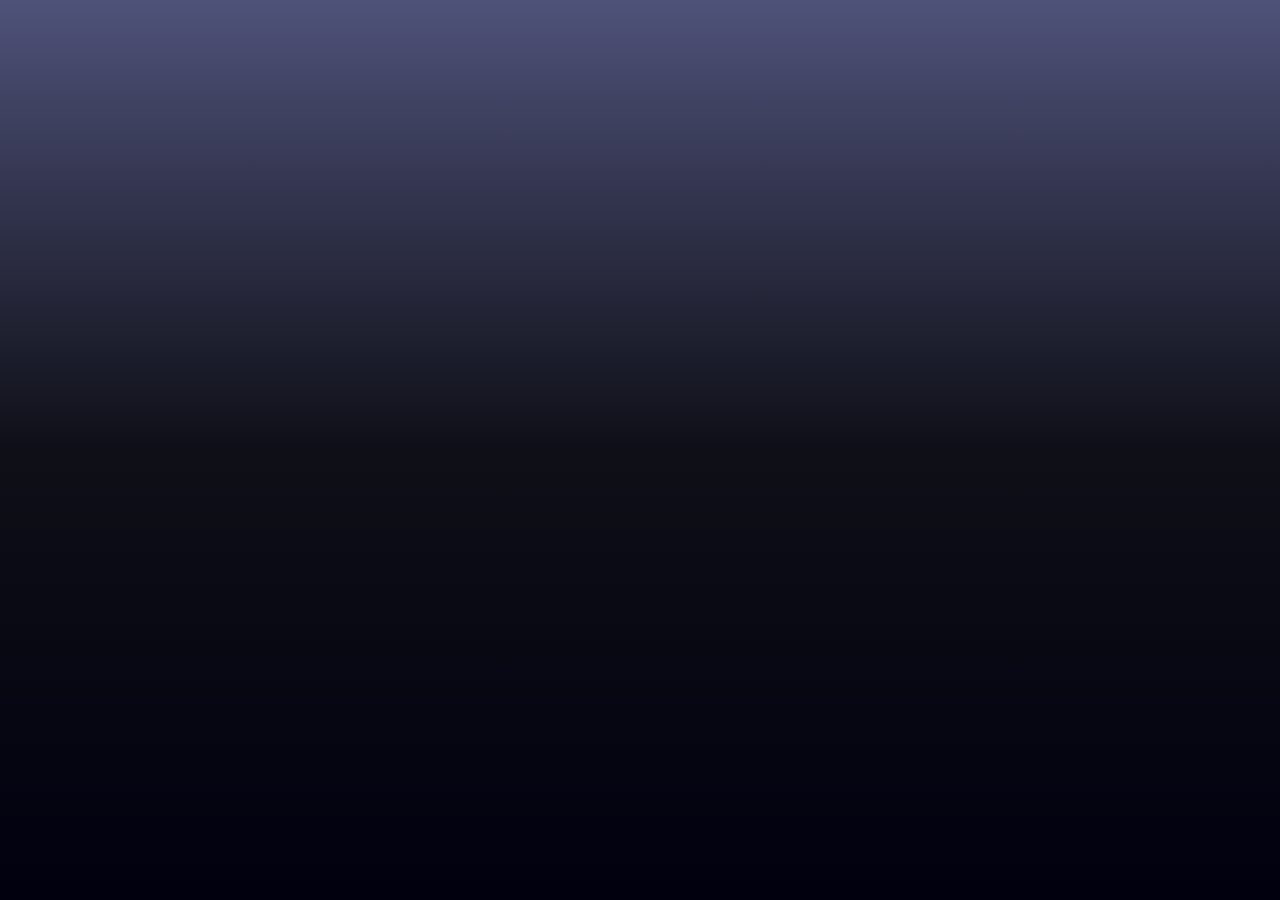
<file: index.html>
<!DOCTYPE html>
<html lang="en">

<head>
    <meta charset="UTF-8">
    <meta name="viewport" content="width=device-width, initial-scale=1.0">
    <title>Hatem Saleh</title>
    <link rel="icon" href="images/hatem2.png" type="image/x-icon">
    <link rel="stylesheet" href="styles.css">

</head>

<body>
    <header>
        <nav>
            <a href="index.html" class="logo">Hatem.dev</a>
        </nav>
    </header>

    <section class="welcome">
        <div class="hello">
            <p class="hi"> HELLO WORLD</p>
        </div>
    </section>

    <section class="home">

        <div class="home-content">
            
            <h1 class="name">Hi, I'm Hatem Saleh</h1>
            <h3 class="job">Software Developer</h3>
            <a href="resume/Hatem's Resume.pdf" target="_blank" class="btn">Resume</a>
            <br>
            <nav class="sci">
                <button class="li"> <a href="https://www.linkedin.com/in/hatem-saleh-a730461a0/" target="_blank" class="linkedin"> 
                    <img src="images/linkedin-logo-24.png" alt="icon"></a></button>

                <button class="git"> <a href="https://github.com/HatemSaleh?tab=repositories" target="_blank" class="github"> <img src="images/github-logo-24.png" alt="icon"> </a></button>
               
                 <button class="gm"> <a href="mailto:hatemsaleh355@gmail.com" class="gmail"><img src="images/gmail-logo-24.png" alt="icon"></a> </button>
          
            </nav>
        </div>

        <div class="home-img">
            <div class="glow-circle">
                
                 <div class="img-circle" >
                     <img src="images/hatem.png" alt="hatem imag"> 
                </div> 
            </div>
        </div>

        
    </section>
    
</body>
</html>
</file>
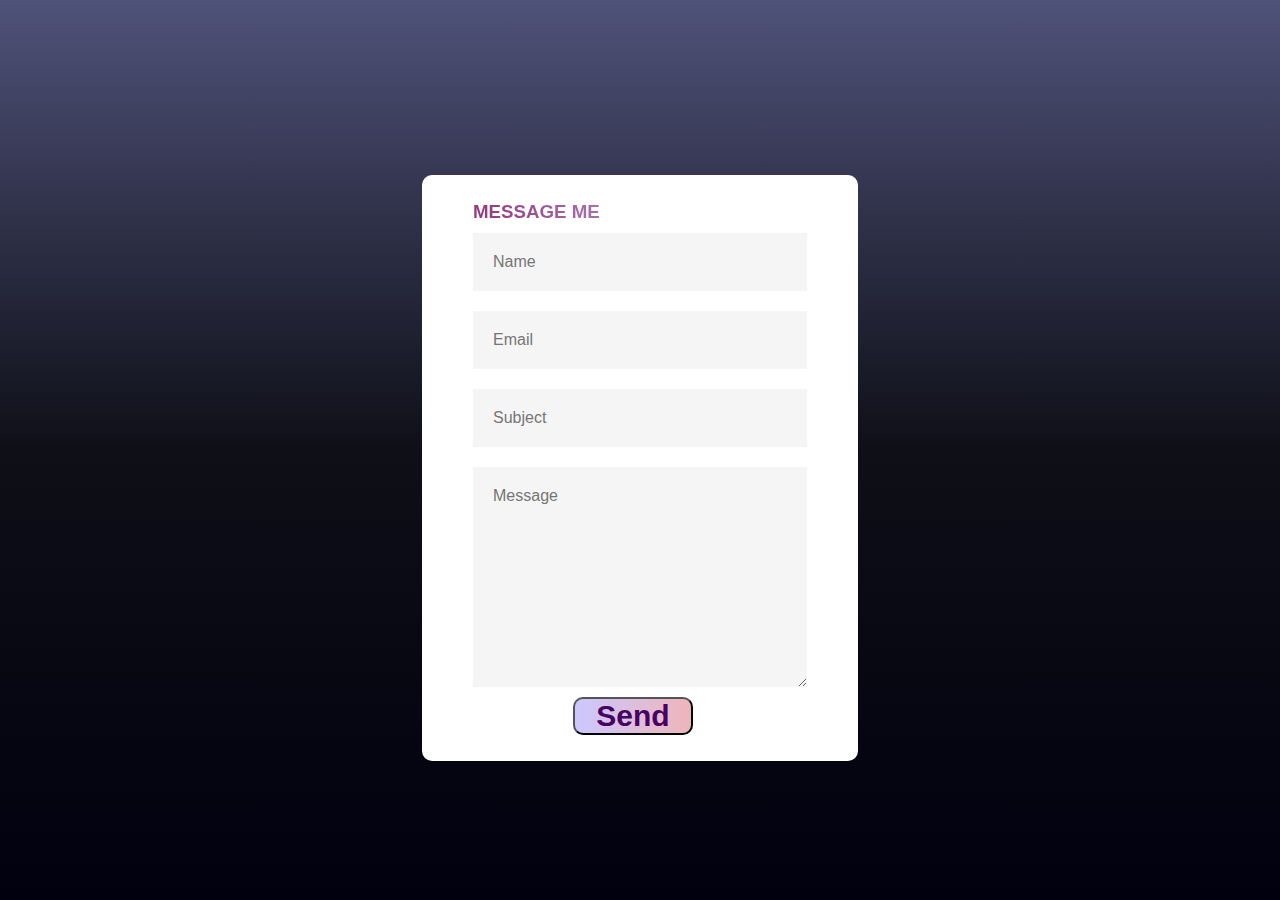
<file: contact.html>
<!DOCTYPE html>
<html lang="en">

<head>
    <meta charset="UTF-8">
    <meta name="viewport" content="width=device-width, initial-scale=1.0">
    <title>Hatem</title>
    <link rel="stylesheet" href="contact.css">
</head>

<body>
    <header>
        <nav>
            <a href="index.html" class="logo">Hatem.dev</a>
        </nav>
    </header>
    <div class="home">
        <div class="form">
            <form onsubmit="sendEmail(); reset(); return false;">
                <h3>MESSAGE ME</h3>
                <input type="text" placeholder="Name" id="name" autocomplete="off">
                <input type="email" placeholder="Email" id="email" autocomplete="off">
                <input type="text" placeholder="Subject" id="subject" autocomplete="off">
                <textarea id="message" placeholder="Message" cols="30" rows="10"></textarea>
                <button type="submit">Send</button>
            </form>
        </div>
    </div>
    
    <script src="https://smtpjs.com/v3/smtp.js"></script>

    <script>
        function sendEmail()
        {
            Email.send({
                SecureToken : "fb76955e-bdf0-43f1-b336-b68994f574bd",
                To : 'hatemsaleh355@gmail.com',
                From : document.getElementById("email").value,
                Subject :  document.getElementById("subject").value,
                Body : "Name: " + document.getElementById("name").value
                    + "<br> Email: " + document.getElementById("email").value
                    + "<br> Message: " + document.getElementById("message").value
            }).then(
            message => alert(message)
            );
        }
    </script>
</body>
</html>
</file>
<file: styles.css>
*{
    margin: 0;
    padding: 0;
    font-family: 'Poppins', sans-serif;
    box-sizing: border-box;
}

body{
    background:linear-gradient(rgb(79, 82, 121),rgb(14, 15, 23),rgb(1, 0, 15));
    color: whitesmoke;
    min-height: 100vh;
}

nav{
    display: flex;
    align-items: center;
    flex-wrap: wrap;
    margin-bottom: 30px;
}

.logo{
    font-size: 50px;
    margin-left: 200px;
    margin-top: 20px;
    text-decoration: none;
    font-weight: 600;
    font-family:Poppins;
    background: linear-gradient(to left, rgb(238, 181, 186), rgb(204, 200, 255));
    -webkit-background-clip: text;
    -webkit-text-fill-color: transparent;
    opacity: 0;
    animation: slideTop 1s ease forwards ;
    
}

.welcome{
    width: 100%;
    height: 10vh;
}


.hello{
    
    width: 90%;
    height: 10vh;
    display: flex;
    align-items: center;
    margin-left: 10% ;
    
}

.hi{
    color: whitesmoke;
    font-size: 50px;
    text-shadow: 0 0 8px;
    letter-spacing: 50px;
    font-weight: 600;
    opacity: 0;
    animation: unhide 10s ease forwards infinite alternate;
    animation-delay: 0.5s;
    
}

.home{
    display: flex;
    width: 100%;
    min-height: 76vh;
    align-items: center;
    padding: 0 10%;

    justify-content: space-between;
}

.home-content{
    padding: 0% 5%;
    
}

.home-content .name{
    font-size: 50px;
    opacity: 0;
    animation: slideRight 1s ease forwards;
    animation-delay: 0.7s;
}

.home-content .job{
    font-size: 20px;
    padding-bottom: 10%;
    opacity: 0;
    animation: slideLeft 1s ease forwards;
    animation-delay: 1s;
}

.btn{
    display: inline-flex;
    width: 180px;
    height: 50px;
    align-items: center;
    justify-content: center;
    font-size: 30px;
    font-weight: 800;
    text-decoration: none;
    letter-spacing: 1px;
    border-radius: 40px;
    background: linear-gradient(to left,rgb(238, 181, 186), rgb(204, 200, 255));
    color: rgb(71, 3, 100);
    opacity: 0;
    animation: slideTop 1s ease forwards;
    animation-delay: 1.2s;
}

.btn:hover{
    background: linear-gradient(to right,rgb(238, 181, 186), rgb(204, 200, 255));
}

.home-img{
    max-width: 100%;
    min-height: 400px;
    border-radius: 50%;
    opacity: 0;
    animation: zoomIn 1s ease forwards, floatImage 4s ease-in-out infinite;
    animation-delay: 1.8s, 2.8s;
    display: flex;
    align-items: center;
    justify-content: center;
}

.glow-circle{
    width: 100%;
    max-height: 400px;
    border-radius: 50%;
    background: linear-gradient(rgb(238, 181, 186), rgb(204, 200, 255));
    display: flex;
    align-items: center;
    justify-content: center;
    box-shadow: 0 0 30px;
    padding: 20px 0;
}


 .img-circle{
    /* position: relative; */
    width: 90%;
    max-height: 350px;
    border-radius: 50%;
    background: linear-gradient(rgb(35, 37, 58),rgb(12, 13, 24),rgb(2, 0, 19));
    overflow: hidden;
    display: flex;
    align-items: center;
    justify-content: center;
    
}

.img-circle img{
    transform: translateX(-5%);
    width: 60%;
    
} 

.sci{
    width: 100%;
    height: 10vh;
    margin-top: 40px;
    margin-right: 100px;
    padding: 0 5px ;
    display: block;
    align-items: center;
   
    
}

.li{
    border-radius: 50%;
    opacity: 0;
    animation: slideRight 1s ease forwards;
    animation-delay: 1.5s;
}

.linkedin img{
    background: linear-gradient(rgb(238, 181, 186), rgb(204, 200, 255));
    border-radius: 50%;

}

.linkedin :hover{
    width: 33px;
}

.git{
    border-radius: 50%;
    margin-left: 30px;
    opacity: 0;
    animation: slideup 1s ease forwards;
    animation-delay: 1.5s;
}

.github img{
    background: linear-gradient(rgb(238, 181, 186), rgb(204, 200, 255));
    border-radius: 50%;
}

.github :hover{
    width: 33px;
}

.gm{
    margin-left: 30px ;
    border-radius: 50%;
    opacity: 0;
    animation: slideLeft 1s ease forwards;
    animation-delay: 1.5s;
}

.gmail img{
    background: linear-gradient(rgb(238, 181, 186), rgb(204, 200, 255));
    border-radius: 50%;
    
}

.gmail :hover{
    width: 33px;
}

@keyframes slideTop{
    0%{
        opacity: 0;
        transform: translateY(100px);
    }
    100%{
        opacity: 1;
        transform: translateY(0);
    }
}

@keyframes unhide {
    0%{
        opacity: 0;
    }
    100%{
        opacity: 1;
    }
}

@keyframes slideRight {
    0%{
        opacity: 0;
        transform: translateX(-100px);
    }
    100%{
        opacity: 1;
        transform: translateX(0);
    }
}

@keyframes slideLeft {
    0%{
        opacity: 0;
        transform: translateX(100px);
    }
    100%{
        opacity: 1;
        transform: translateX(0);
    }
}

@keyframes slideup {
    0%{
        opacity: 0;
        transform: translatey(100px);
    }
    100%{
        opacity: 1;
        transform: translatey(0);
    }
}

@keyframes zoomIn {
    0%{
        opacity: 0;
        transform: scale(0);
    }
    100%{
        opacity: 1;
        transform: scale(1);
    }
}

@keyframes floatImage{
    0%{
        transform: translateY(0);
    }
    50%{
        transform: translateY(-24px);
    }
    100%{
        transform: translateY(0);
    }


}

@media screen and (max-width: 700px) {

    nav{
        display: flex;
        align-items: center;
        justify-content: center ; 
        flex-wrap: wrap;
        margin-bottom: 0px;
    }
    
    .logo{
        font-size: 30px;
        margin-left: 0;
        margin-top: 20px;
                   
    }

    .welcome{
        width: 100%;
        height: 5vh;
    }

    .hello{
    
        width: 90%;
        height: 5vh;
        display: flex;
        align-items: center;
        justify-content: center;
        margin-left: 6%;
        
    }

    .hi{
        color: whitesmoke;
        font-size: 20px;
        text-shadow: 0 0 8px;
        letter-spacing: 10px;
        font-weight: 600;
        
    }

    .home{
        display: table;
        padding-top: 10%;
        min-height: 90vh;
            .home-img{
                display: table-header-group;
                width: 100%;
                height: 300px;
                .glow-circle{
                    max-width: 70%;
                    border-radius: 50%;
                    margin-left: 50px;
                    padding: 10px 0;
                    .img-circle{
                        width: 90%;
                        height: 90%;
                    }       
                    
                }

                
            }

            .home-content{
                display: table-footer-group;
                .name{
                    font-size: 35px ;
                }
            }
        }
    
    
}

@media  screen and (max-width: 1100px) and (min-width: 700px){
    .home{
        min-height: 82vh;
    }

    nav{
        display: flex;
        align-items: center;
        justify-content: center ; 
        margin-left: 0;
    }

    .logo{
        margin-left: 0;                   
    }

    .hello{
    
        width: 90%;
        height: 5vh;
        display: flex;
        align-items: center;
        justify-content: center;
        margin-left: 8%;
        
    }
    
    .hi{
        font-size: 30px;
        letter-spacing: 30px;
    }
    
}
</file>
<file: contact.css>
*{
    margin: 0;
    padding: 0;
    font-family: 'Poppins', sans-serif;
    box-sizing: border-box;
}

body{
    background:linear-gradient(rgb(79, 82, 121),rgb(14, 15, 23),rgb(1, 0, 15));
    color: whitesmoke;
    min-height: 100vh;
    
}

nav{
    display: flex;
    align-items: center;
    flex-wrap: wrap;
    margin-bottom: 30px;
}

.logo{
    font-size: 50px;
    margin-left: 200px;
    margin-top: 20px;
    text-decoration: none;
    font-weight: 600;
    font-family:Poppins;
    background: linear-gradient(to left, rgb(238, 181, 186), rgb(204, 200, 255));
    -webkit-background-clip: text;
    -webkit-text-fill-color: transparent;
    opacity: 0;
    animation: slideTop 1s ease forwards ;
    
}

.home{
    display: flex;
    align-items: center;
    justify-content: center;
    max-width: 100%;
    min-height: 80vh;
}

form{
    background: white;
    display: flex;
    flex-direction: column;
    max-width: 100%;
    padding: 2vw 4vw;
    border-radius: 10px;
}

form input, form textarea{
    border: 0;
    margin: 10px 0;
    padding: 20px;
    outline: none;
    background: #f5f5f5;
    font-size: 16px;
}

h3{
    background: linear-gradient(to right, rgb(145, 57, 126), rgb(204, 200, 255));
    -webkit-background-clip: text;
    -webkit-text-fill-color: transparent;
}

form button{
    max-width: 120px;
    margin-left:100px ;
    font-size: 30px;
    font-weight: 600;
    border-radius: 10px;
    background: linear-gradient(to left, rgb(238, 181, 186), rgb(204, 200, 255));
    cursor: pointer;
    color: rgb(71, 3, 100);
}

@keyframes slideTop{
    0%{
        opacity: 0;
        transform: translateY(100px);
    }
    100%{
        opacity: 1;
        transform: translateY(0);
    }
}

@media  screen and (max-width: 1100px){
    .home{
        min-height: 82vh;
    }

    nav{
        display: flex;
        align-items: center;
        justify-content: center ; 
        margin-left: 0;
    }

    .logo{
        margin-left: 0;                   
    }
    
}
</file>
